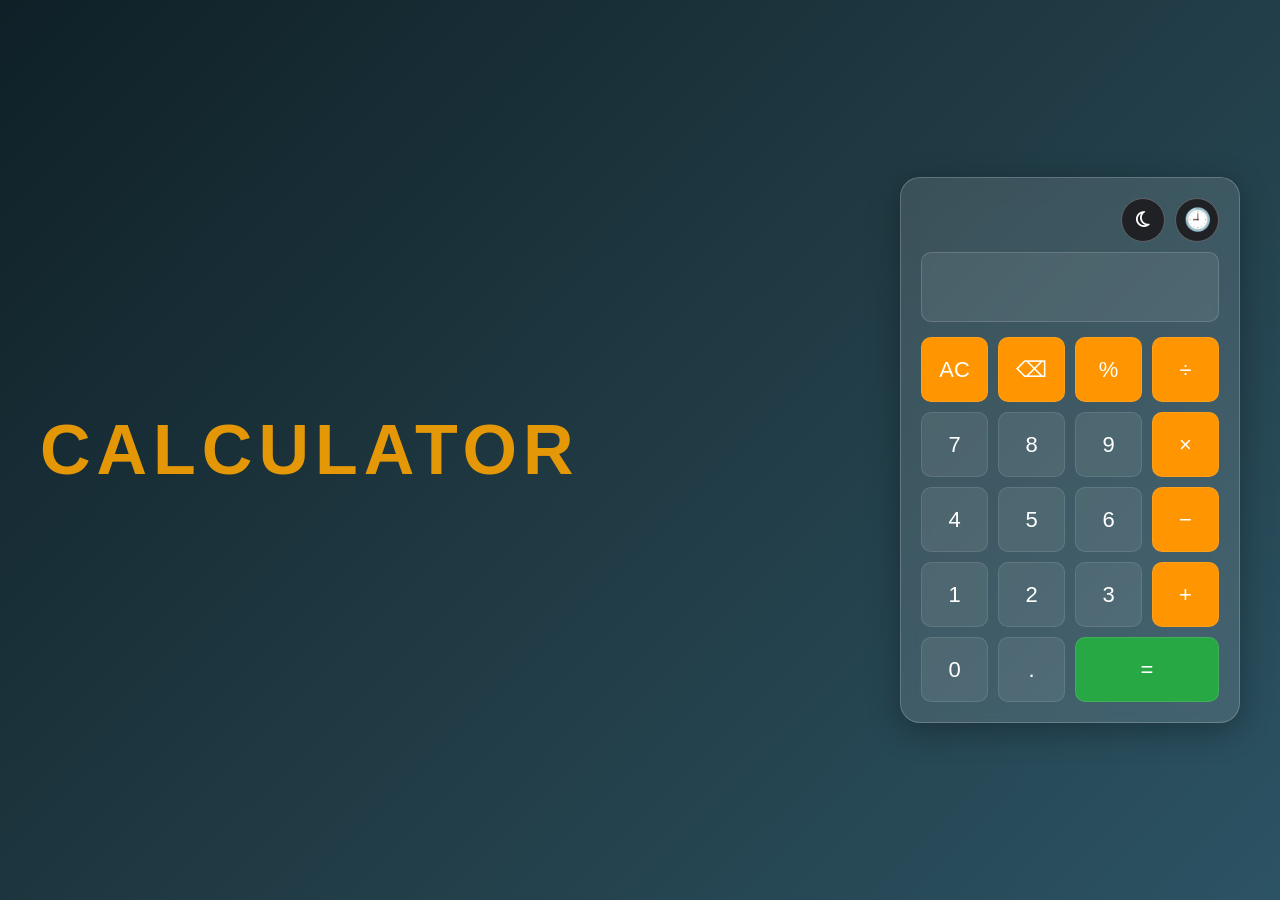
<file: CodeAlpha_Calculator/index.html>
<!DOCTYPE html>
<html lang="en">
<head>
    <meta charset="UTF-8">
    <meta name="viewport" content="width=device-width, initial-scale=1.0">
    <title>Calculator</title>
    <link rel="stylesheet"
href="https://cdnjs.cloudflare.com/ajax/libs/font-awesome/6.7.2/css/all.min.css">
    <link rel="stylesheet" href="style.css">
</head>
<body>

<div class="container">

    <div class="left-content">
        <h1>CALCULATOR</h1>
    </div>

    <div class="calculator">

        <div class="top-bar">

        <button id="themeBtn">
    <i class="fa-regular fa-moon"></i>
</button>

        <button id="historyBtn">
            🕘
        </button>

    </div>

        <div id="historyPanel">
            <h3>History</h3>

            <ul id="historyList"></ul>

            <button id="clearHistoryBtn">
                🗑 Clear History
            </button>
        </div>

        <input type="text" id="display" readonly>

        <div class="buttons">

            <!-- Your calculator buttons -->
             <button class="operator" onclick="clearDisplay()">AC</button>
        <button class="operator" onclick="deleteLast()">⌫</button>
        <button class="operator" onclick="appendPercentage()">%</button>
        <button class="operator" onclick="appendValue('/')">÷</button>

        <button onclick="appendValue('7')">7</button>
        <button onclick="appendValue('8')">8</button>
        <button onclick="appendValue('9')">9</button>
        <button class="operator" onclick="appendValue('*')">×</button>

        <button onclick="appendValue('4')">4</button>
        <button onclick="appendValue('5')">5</button>
        <button onclick="appendValue('6')">6</button>
        <button class="operator" onclick="appendValue('-')">−</button>

        <button onclick="appendValue('1')">1</button>
        <button onclick="appendValue('2')">2</button>
        <button onclick="appendValue('3')">3</button>
        <button class="operator" onclick="appendValue('+')">+</button>

        <button onclick="appendValue('0')">0</button>
        <button onclick="appendValue('.')">.</button>
        <button class="equal" onclick="calculate()">=</button>

        </div>

    </div>

</div>

<script src="script.js"></script>

</body>
</html>
</file>
<file: CodeAlpha_Calculator/style.css>
*{
    margin:0;
    padding:0;
    box-sizing:border-box;
    font-family:Arial, Helvetica, sans-serif;
}

body{
    margin:0;
    min-height:100vh;
    display:flex;
    justify-content:center;
    align-items:center;
    /* background: linear-gradient(135deg,#0f2027,#203a43,#2c5364); */
    background:linear-gradient(
        135deg,
        #0f2027,
        #203a43,
        #2c5364
    );
}

.container{
    width:100%;
    max-width:1200px;
    display:flex;
    justify-content:space-between;
    align-items:center;
    gap:60px;
}

/* .calculator{
    flex:0 0 340px;
    background:#222;
    padding:20px;
    border-radius:15px;
    box-shadow:0 10px 25px rgba(0,0,0,.4);
    animation:slideRight 1.5s ease;
    position:relative;
} */

.calculator{
    flex:0 0 340px;
    padding:20px;
    border-radius:20px;

    background:rgba(255,255,255,0.12);

    backdrop-filter:blur(12px);
    -webkit-backdrop-filter:blur(12px);

    border:1px solid rgba(255,255,255,0.2);

    box-shadow:0 8px 32px rgba(0,0,0,0.3);

    animation:slideRight 1.5s ease;
    position:relative;
}

.top-bar{
    display:flex;
    justify-content:flex-end;
    gap: 10px;
    margin-bottom:10px;
}

/* #historyBtn{
    width:40px;
    height:40px;
    border:none;
    border-radius:50%;
    background:#444;
    color:white;
    font-size:18px;
    cursor:pointer;
} */

#themeBtn,
#historyBtn{

    width:44px;
    height:44px;

    border-radius:50%;

    display:flex;
    justify-content:center;
    align-items:center;

    background:#202124;

    border:1px solid #5f6368;

    color:#ffffff;

    cursor:pointer;

    transition:.3s;

    padding:0;
}

#themeBtn i,
#historyBtn i{

    font-size:18px;

}

/* #historyBtn:hover{
    background:#666;
} */

#themeBtn:hover,
#historyBtn:hover{

    background:#2c2d30;

    border-color:white;

}

#historyPanel{

    display:none;

    position:absolute;

    top:70px;

    right:20px;

    width:230px;

    max-height:250px;

    overflow-y:auto;

    background:#333;

    color:white;

    padding:15px;

    border-radius:10px;

    box-shadow:0 5px 20px rgba(0,0,0,.4);

}

#historyPanel h3{
    margin-bottom:10px;
}

#historyList{
    list-style:none;
}

#historyList li{
    margin-bottom:8px;
    border-bottom:1px solid #555;
    padding-bottom:5px;
}

#clearHistoryBtn{
    width:100%;
    margin-top:15px;
    padding:10px;
    border:none;
    border-radius:8px;
    background:#e74c3c;
    color:white;
    font-size:15px;
    cursor:pointer;
    transition:0.3s;
}

#clearHistoryBtn:hover{
    background:#c0392b;
}

#display{
    width:100%;
    height:70px;
    border:none;
    outline:none;
    /* background:#111; */
    background:rgba(255,255,255,0.08);
    border:1px solid rgba(255,255,255,0.15);
    color:white;
    text-align:right;
    font-size:32px;
    padding:15px;
    border-radius:10px;
    margin-bottom:15px;
}

.buttons{
    display:grid;
    grid-template-columns:repeat(4,1fr);
    gap:10px;
}

button{
    height:65px;
    border:none;
    border-radius:10px;
    font-size:22px;
    cursor:pointer;
    transition:0.2s;
    /* background:#333;
    color:white; */
    background:rgba(255,255,255,0.08);
    border:1px solid rgba(255,255,255,0.1);
    color:white;
}

button:hover{
    /* background:#555; */
     background:rgba(255,255,255,0.18);
    transform:scale(1.05);
}

.operator{
     background:#ff9500; 
}

.operator:hover{
    background:#ffa733;
}

.equal{
    grid-column:span 2;
    background:#28a745;
}

.equal:hover{
    background:#34c759;
}

.left-content{
    flex:1;
    color:white;
}

/* .left-content h1{
    font-size:70px;
    letter-spacing:4px;
    margin-bottom:15px;
    animation:slideLeft 1.5s ease;
} */

.left-content h1{

    font-size:70px;

    letter-spacing:6px;

    color:rgba(255, 166, 0, 0.883);

    animation:glow 2s ease-in-out infinite alternate;

}

/* @keyframes typing{

    from{
        width:0;
    }

    to{
        width:100%;
    }

} */

@keyframes glow{

    from{

        text-shadow:
        0 0 10px #ffffff,
        0 0 20px #00d4ff;

    }

    to{

        text-shadow:
        0 0 20px #ffffff,
        0 0 40px #00d4ff,
        0 0 60px #00d4ff;

    }

}

@keyframes blink{

    50%{
        border-color:transparent;
    }

}

.left-content p{
    font-size:28px;
    margin-bottom:10px;
}

.left-content span{
    font-size:18px;
    color:#d9d9d9;
}

@media (max-width:900px){

    .container{
        flex-direction:column;
        text-align:center;
        gap:35px;
    }

    .left-content h1{
        font-size:48px;
    }

    .left-content p{
        font-size:22px;
    }

    .calculator{
        width:100%;
        max-width:340px;
    }

}
@media (max-width:500px){

    .left-content h1{
        font-size:36px;
    }

    .left-content p{
        font-size:18px;
    }

    #display{
        font-size:26px;
        height:60px;
    }

    button{
        height:55px;
        font-size:20px;
    }

}
@keyframes slideLeft{

    from{
        opacity:0;
        transform:translateX(-80px);
    }

    to{
        opacity:1;
        transform:translateX(0);
    }

}

@keyframes slideRight{

    from{
        opacity:0;
        transform:translateX(80px);
    }

    to{
        opacity:1;
        transform:translateX(0);
    }

}

body.light{
    background:linear-gradient(135deg,#f5f7fa,#c3cfe2);
}

body.light .calculator{
    background:#ffffff;
}

body.light #display{
    background:#f3f3f3;
    color:#000;
}

body.light button{
    background:#e6e6e6;
    color:#000;
}

body.light button:hover{
    background:#d5d5d5;
}

body.light .left-content h1{
    color:#222;
}

body.light #historyPanel{
    background:#ffffff;
    color:#000;
}

body.light #historyList li{
    border-bottom:1px solid #ccc;
}
</file>
